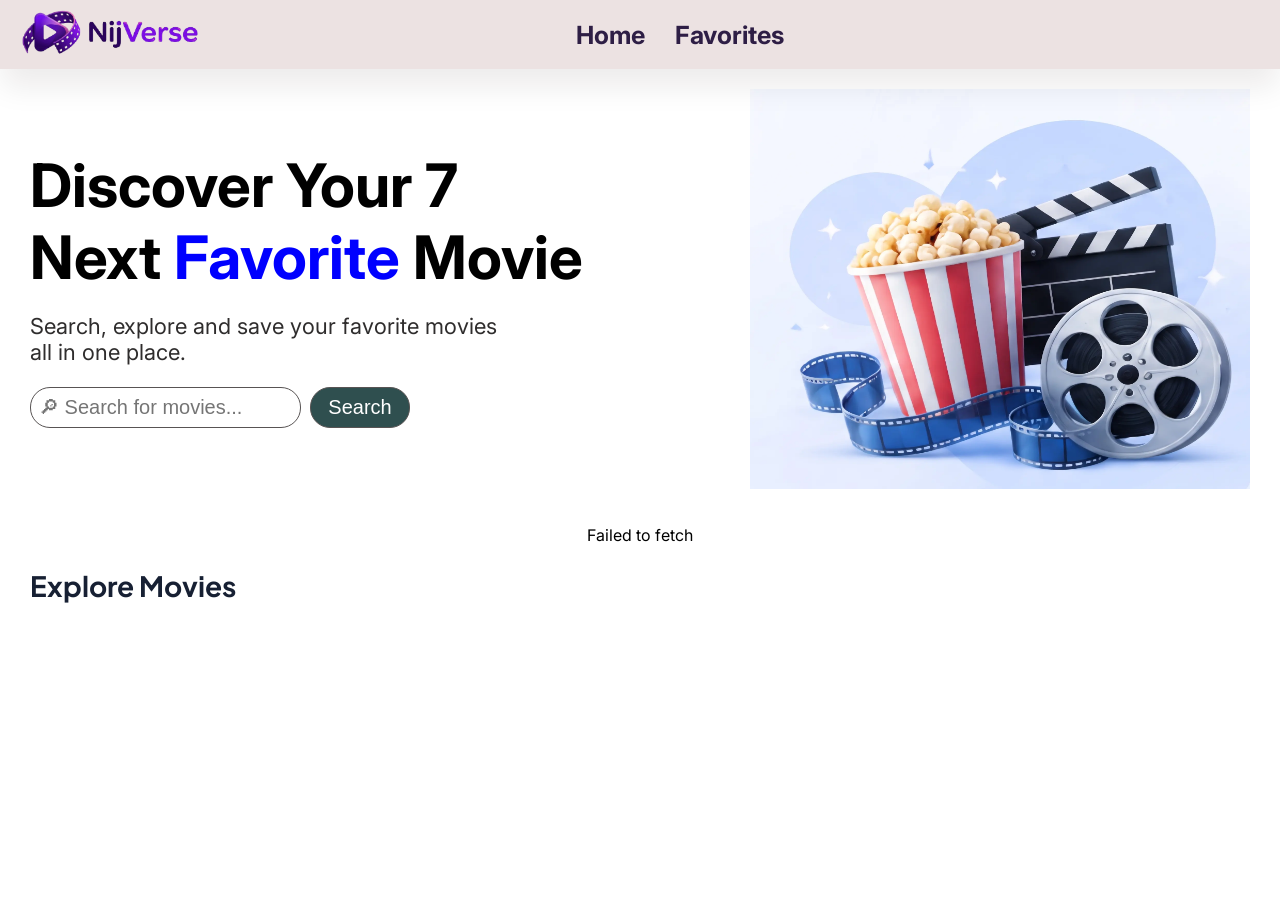
<file: index.html>
<!DOCTYPE html>
<html lang="en">
<head>
    <meta charset="UTF-8">
    <meta name="viewport" content="width=device-width, initial-scale=1.0">
    <title>Movie App</title>
    <link rel="stylesheet" href="style.css">
    <link rel="preconnect" href="https://fonts.googleapis.com">
    <link rel="preconnect" href="https://fonts.gstatic.com" crossorigin>
    <link href="https://fonts.googleapis.com/css2?family=Inter:wght@400;500;600&family=Plus+Jakarta+Sans:wght@600;700;800&display=swap" rel="stylesheet">
</head>
<body>
    <nav class="navi">
            <div id="logo">
                <img src="logo.png" alt="Nijverse">
            </div>
            <div id="items">
                <a href="index.html" id="homep">Home</a>
                <a href="favorites.html" id="fav">Favorites</a>
            </div>
    </nav>
    <div class="body">
        <main class="main">
            <div>
                <p id="heading">Discover Your 7<br> Next <span id="favorite">Favorite</span> Movie</p>
                <p id="guide">Search, explore and save your favorite movies<br> all in one place.</p>

                <div>
                    <input type="text" placeholder="🔎︎ Search for movies..." id="inp">
                    <button type="submit" id="subbtn">Search</button>
            </div>
            </div>
            <div>
                <img src="heroimg.webp" alt="heroimg" id="heroimg">
            </div>  
    </div>  

    <!-- movie search -->
    <p id="status"></p>

        <section id="home">
            <h2>Explore Movies</h2>
            <div id="movieContainer"></div>
            </section>
        </main>
    
    <script src="script.js"></script>
</body>
</html>
</file>
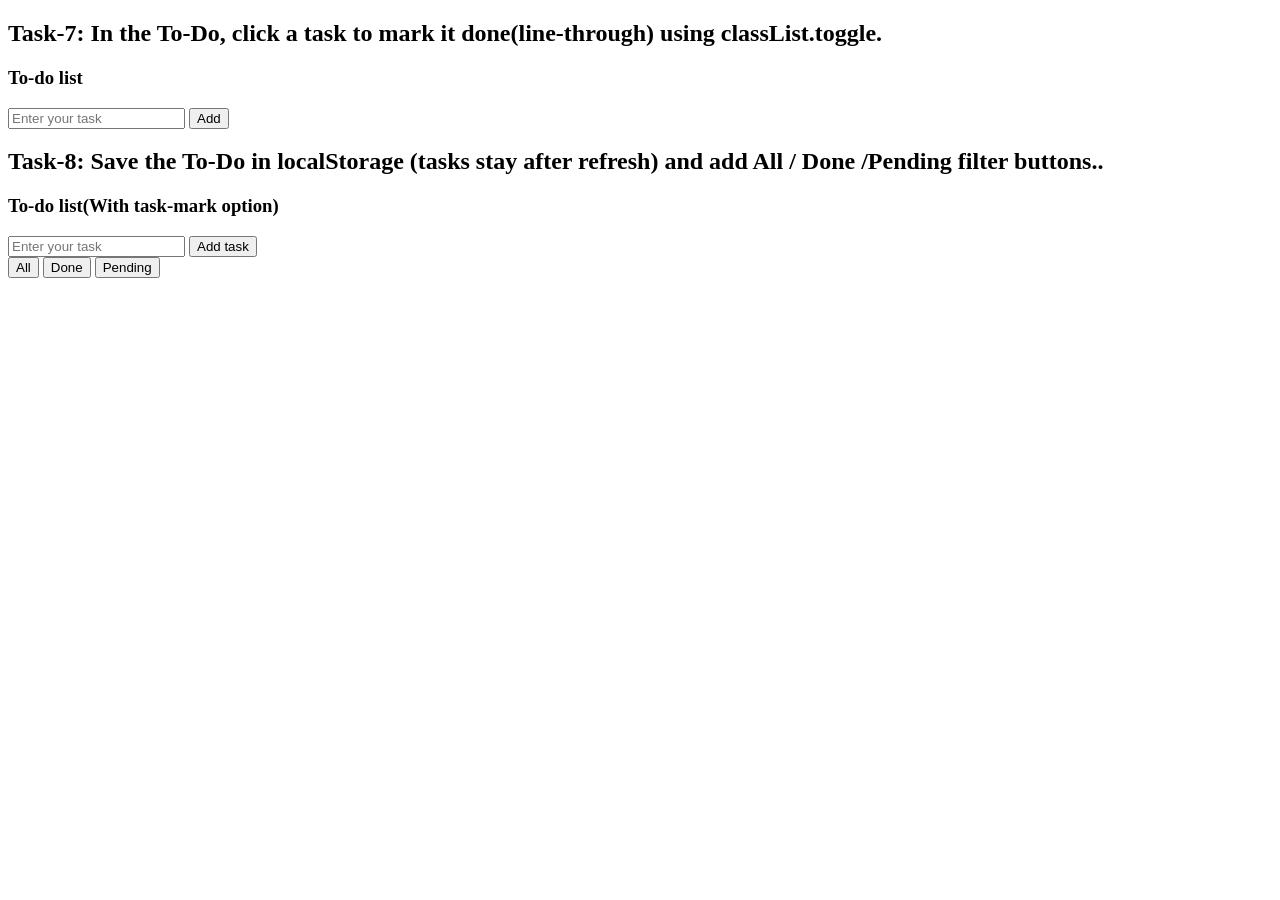
<file: challenge(Tasks)/index.html>
<!DOCTYPE html>
<html lang="en">
<head>
    <meta charset="UTF-8">
    <meta name="viewport" content="width=device-width, initial-scale=1.0">
    <title>Challenge(Tasks)</title>
</head>
<body>
    <div>
        <h2> Task-7: In the To-Do, click a task to mark it done(line-through) using classList.toggle.</h2>

        <h3>To-do list</h3>

        <input type="text" id="task" placeholder="Enter your task">
        <button id="tbtn">Add</button>
        <ol id="lists"></ol>
    </div>
    <div>
        <h2> Task-8: Save the To-Do in localStorage (tasks stay after refresh) and add All / Done /Pending filter buttons..</h2>

        <h3>To-do list(With task-mark option)</h3>

        <input type="text" id="task1" placeholder="Enter your task">
        <button id="tbtn1">Add task</button>

        <div>
            <button type="button" id="all">All</button>
            <button type="button" id="done">Done</button>
            <button type="button" id="pending">Pending</button>
        </div>
        <ol id="lists1"></ol>
    </div>
    

    <script src="script.js"></script>
</body>
</html>
</file>
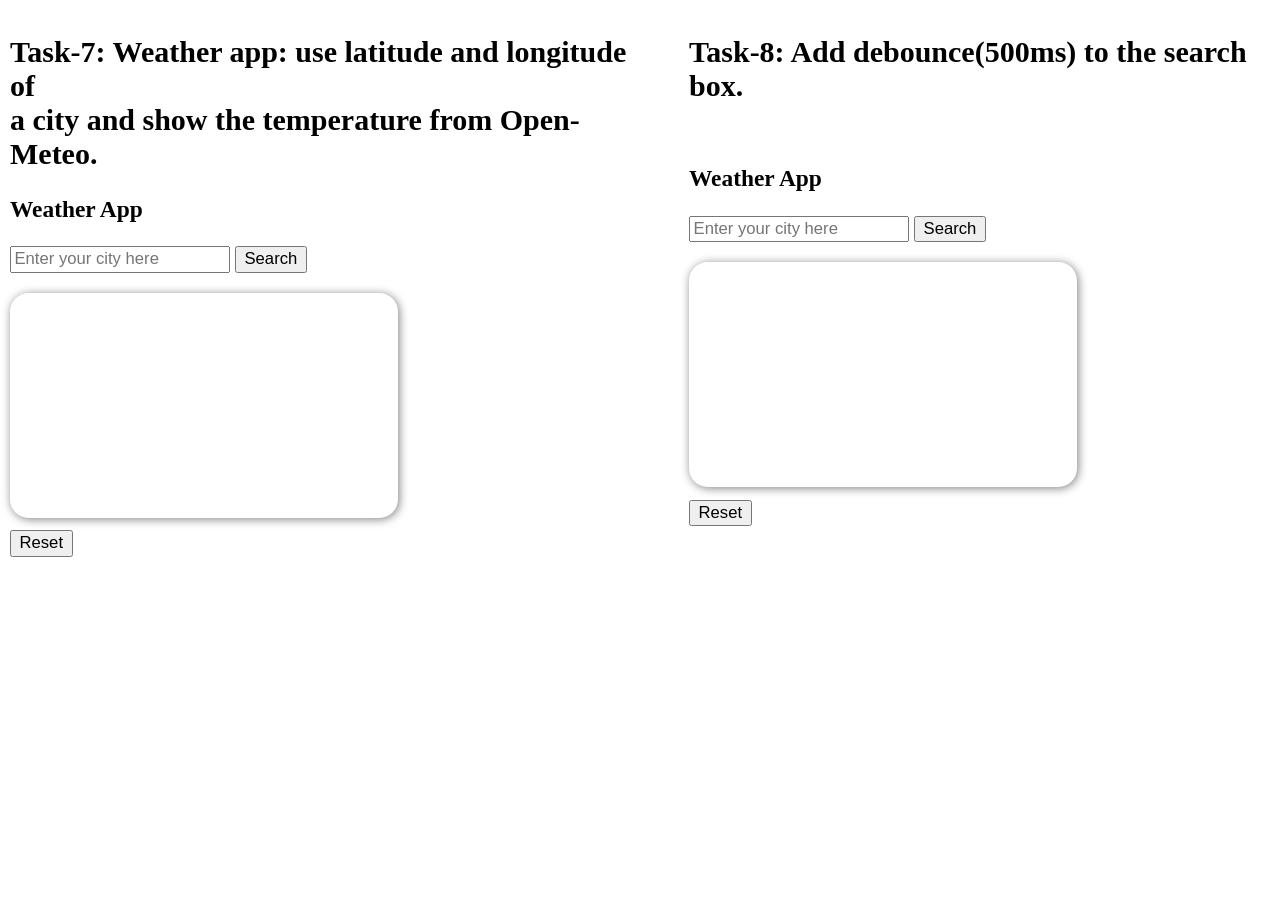
<file: Tasks(Challenges)/index.html>
<!DOCTYPE html>
<html lang="en">
<head>
    <meta charset="UTF-8">
    <meta name="viewport" content="width=device-width, initial-scale=1.0">
    <title>Tasks(Challenges)</title>
    <link rel="stylesheet" href="style.css">
</head>
<body style="zoom: 125%;">
    <!-- task-7 -->
    <div>
        <h2>Task-7: Weather app: use latitude and longitude of <br>a city and show the temperature from Open-Meteo.</h2>

        <div>
            <h3>Weather App</h3>
            <input type="text" placeholder="Enter your city here" id="inp">
            <button type="submit" id="btn">Search</button>

            <p id="status"></p>
            <div id="weather">
                <h3 id="cityName"></h3>
                <h1 id="temp"></h1>
                <p id="coord"></p>
            </div>
            <button type="reset" id="resetbtn">Reset</button>
        </div>
    </div>

    <!-- task-8 -->
    <div style="padding-left: 50px;">
    <h2>Task-8: Add debounce(500ms) to the search box.</h2>
    <p></p>

    <div>
        <h3 style="padding-top: 30px;">Weather App</h3>
        <input type="text" placeholder="Enter your city here" id="inp1">
        <button type="submit" id="btn1">Search</button>

        <p id="status1"></p>
        <div id="weather1">
            <h3 id="cityName1"></h3>
            <h1 id="temp1"></h1>
            <p id="coord1"></p>
        </div>
        <button type="reset" id="resetbtn1">Reset</button>
    </div>
    </div>
    <script src="script.js"></script>
</body>
</html>
</file>
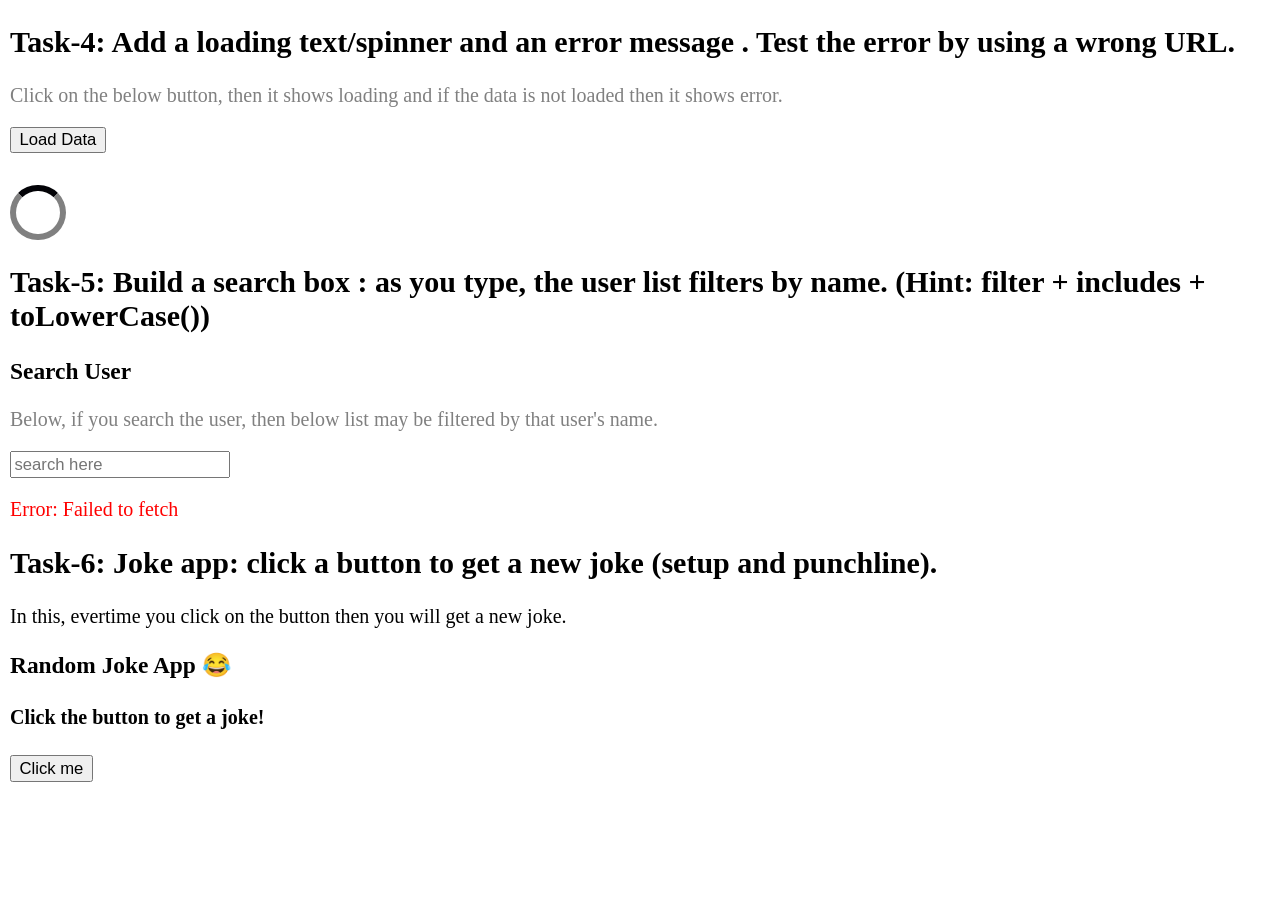
<file: Tasks(Med)/index.html>
<!DOCTYPE html>
<html lang="en">
<head>
    <meta charset="UTF-8">
    <meta name="viewport" content="width=device-width, initial-scale=1.0">
    <title>Day-5(Tasks-Med)</title>
</head>
<body style="zoom: 125%;">
    <!-- task-4 -->
    <div>
        <h2>Task-4: Add a loading text/spinner and an error message . Test the error by using a wrong URL.</h2>
        <p style="color: gray;">Click on the below button, then it shows loading and if the data is not loaded then it shows error. </p>
        
        <button id="data">Load Data</button>
        <div class="spinner" id="loader" style="width: 35px; height: 35px; border: 5px solid gray; border-top: 5px solid rgb(3, 3, 7); border-radius: 50%; animation: spin 1s linear infinite; margin-top: 25px"></div>
        <p id="error"></p>
    </div>

    <!-- task-5 -->
     <div>
        <h2>Task-5: Build a search box : as you type, the user list filters by name. (Hint: filter + includes + toLowerCase())</h2>
        <h3>Search User</h3>
        <p style="color: gray;">Below, if you search the user, then below list may be filtered by that user's name.</p>
        
        <div>
            <input type="text" placeholder="search here" id="searchbox">
            <ul id="lists"></ul>
            <p id="status"></p>
        </div>
     </div>

     <!-- task-6 -->

      <div>
        <h2>Task-6: Joke app: click a button to get a new joke (setup and punchline).</h2>
        <p>In this, evertime you click on the button then you will get a new joke.</p>

        <h3>Random Joke App 😂</h3>
        <div>
            <h4 id="setup">Click the button to get a joke!</h4>
            <p id="joke"></p>
        </div>
        
        <button type="button" id="btn1">Click me</button>
        <p id="status2"></p>
      </div>

    <script src="script.js"></script>
</body>
</html>
</file>
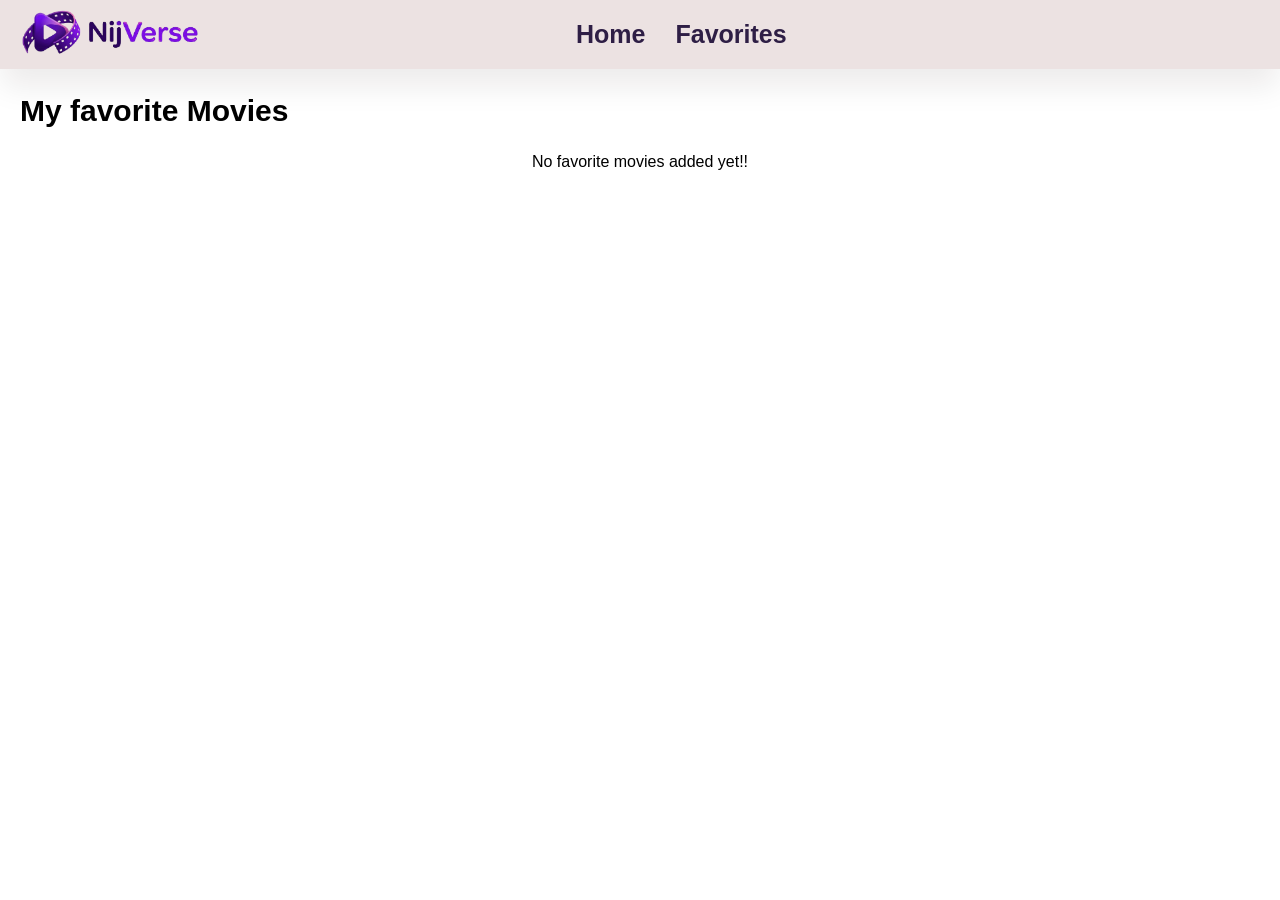
<file: favorites.html>
<!DOCTYPE html>
<html lang="en">
<head>
    <meta charset="UTF-8">
    <meta name="viewport" content="width=device-width, initial-scale=1.0">
    <title>Movie App</title>
    <link rel="stylesheet" href="style.css">
</head>
<body>
    <div>
        <nav class="navi">
            <div id="logo">
            <img src="logo.png" alt="Nijverse">
                <!-- <span>🎬 Nijverse</span> -->
            </div>
            <div id="items">
                <a href="index.html">Home</a>
                <a href="favorites.html">Favorites</a>
            </div>
        </nav>
    </div>
    <div>
        <h2 id="fav1">My favorite Movies</h2>

        <p id="status"></p>

        <div id="favoriteContainer"></div>
    </div>

    <script src="script.js"></script>
</body>
</html>
</file>
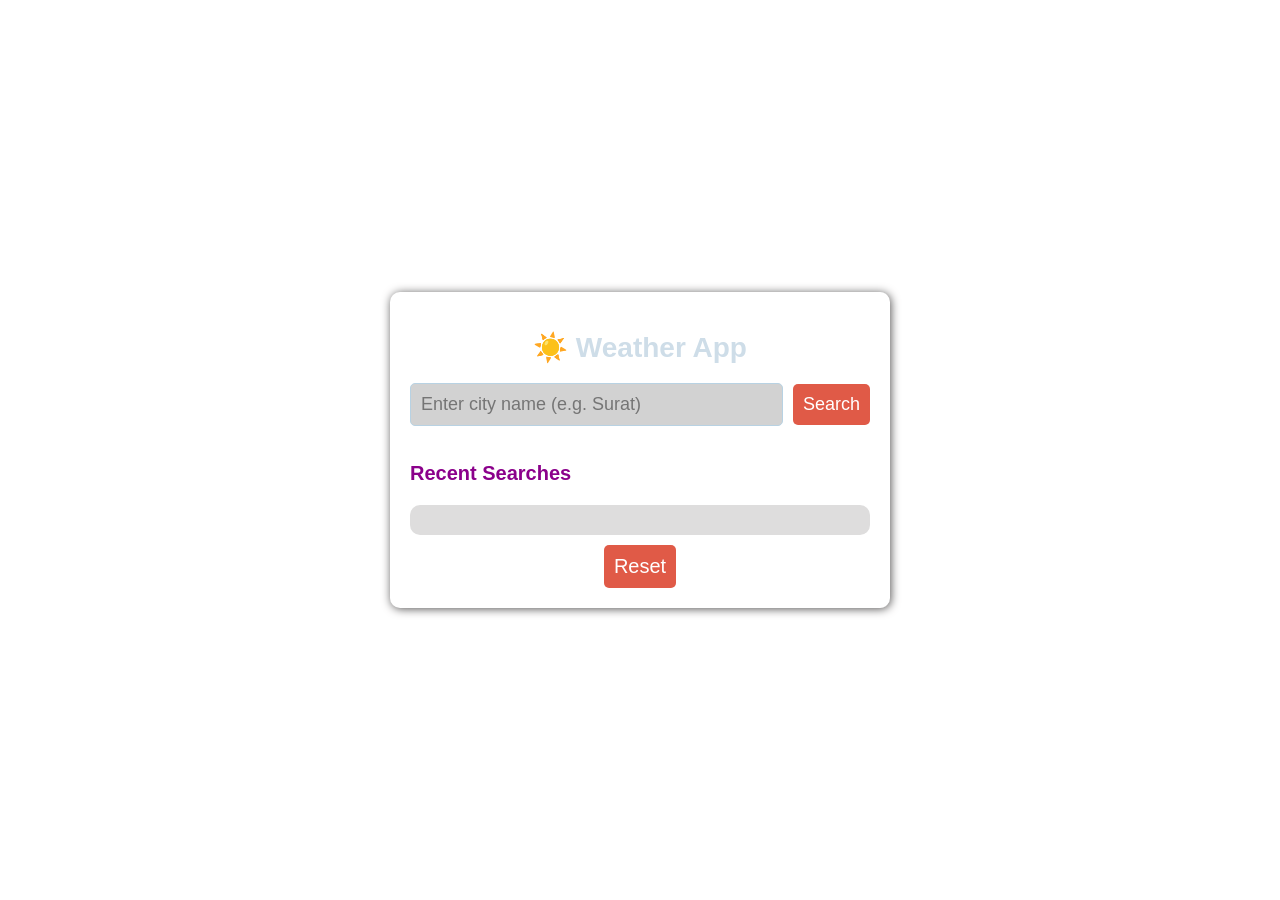
<file: practice.html>
<!-- combined html file for Mobile view -->

<!DOCTYPE html>
<html lang="en">

<head>
    <meta charset="UTF-8">
    <meta name="viewport" content="width=device-width, initial-scale=1.0">
    <title>Weather App</title>

    <style>
        /* ===== GENERAL CSS ===== */

        * {
            box-sizing: border-box;
        }

        body {
            display: flex;
            justify-content: center;
            align-items: center;
            min-height: 100vh;
            margin: 0;
            padding: 20px;

            background-image: url("https://drive.google.com/uc?export=view&id=1ApIkqAGm5T8fP-hjsY5_q6IdsGJm4_S4");
            background-size: cover;
            background-position: center;
            background-repeat: no-repeat;
            background-attachment: fixed;
        }

        /* ===== MAIN APP ===== */

        .app {
            font-family: 'Lucida Sans', sans-serif;
            width: 500px;
            max-width: 100%;
            height: auto;
            box-shadow: 1px 1px 10px rgb(86, 84, 84);
            border-radius: 10px;
            padding: 20px;
            margin: 20px;
            background-color: rgba(255, 255, 255, 0.15);
            backdrop-filter: blur(5px);
        }

        #title {
            text-align: center;
            color: #cedde8;
            font-size: 28px;
        }

        /* ===== SEARCH FORM ===== */

        #searchForm {
            display: flex;
            justify-content: center;
            align-items: center;
            gap: 10px;
            margin-top: 10px;
            width: 100%;
        }

        #cityInput {
            width: 100%;
            min-width: 0;
            font-size: 18px;
            border: 1px solid #B8D2E3;
            border-radius: 5px;
            padding: 10px;
            color: #263746;
            background-color: #d2d2d2;
        }

        #sub {
            font-size: 18px;
            padding: 10px;
            border: none;
            border-radius: 5px;
            cursor: pointer;
            color: #FFFFFF;
            background-color: #E05A47;
            white-space: nowrap;
        }

        #sub:hover {
            opacity: 0.7;
        }

        /* ===== STATUS ===== */

        #status {
            text-align: center;
            color: white;
            font-weight: bold;
            overflow-wrap: anywhere;
        }

        /* ===== WEATHER RESULT ===== */

        #result {
            display: flex;
            justify-content: center;
            text-align: center;
            font-size: large;
            width: 100%;
        }

        .card {
            width: 100%;
            padding: 15px;
            margin-top: 15px;
            border-radius: 10px;
            background-color: rgba(255, 255, 255, 0.75);
            box-shadow: 1px 1px 8px rgb(86, 84, 84);
            overflow-wrap: anywhere;
        }

        .card h2 {
            font-size: 22px;
        }

        .temp {
            font-size: 32px;
            font-weight: bold;
        }

        .hot {
            color: red;
        }

        .cold {
            color: blue;
        }

        .normal {
            color: orange;
        }

        /* ===== RECENT SEARCHES ===== */

        #recentSearches {
            width: 100%;
            margin-top: 20px;
        }

        #lastsearch {
            color: darkmagenta;
            font-size: 20px;
        }

        #searchList {
            display: flex;
            flex-wrap: wrap;
            gap: 10px;
            justify-content: center;
            color: chocolate;
            background-color: rgb(222, 221, 221);
            border-radius: 10px;
            width: 100%;
            padding: 15px;
            list-style: none;
            margin: 0;
        }

        #searchList li {
            padding: 6px 10px;
            background-color: white;
            border-radius: 5px;
            overflow-wrap: anywhere;
            max-width: 100%;
        }

        /* ===== RESET BUTTON ===== */

        .resetbtn {
            display: flex;
            justify-content: center;
        }

        #rst {
            padding: 10px;
            border: none;
            border-radius: 5px;
            color: #FFFFFF;
            background-color: #E05A47;
            font-size: 20px;
            cursor: pointer;
            margin-top: 10px;
        }

        #rst:hover {
            opacity: 0.7;
        }

        /* ===== MOBILE RESPONSIVENESS ===== */

        @media screen and (max-width: 480px) {

            body {
                padding: 10px;
                background-attachment: scroll;
                align-items: flex-start;
            }

            .app {
                width: 100%;
                padding: 15px;
                margin: 10px 0;
            }

            #title {
                font-size: 22px;
            }

            #searchForm {
                flex-direction: column;
                gap: 10px;
            }

            #cityInput {
                width: 100%;
                font-size: 16px;
                padding: 12px;
            }

            #sub {
                width: 100%;
                font-size: 16px;
                padding: 12px;
            }

            .card h2 {
                font-size: 19px;
            }

            .temp {
                font-size: 28px;
            }

            #result {
                font-size: 16px;
            }

            #rst {
                width: 100%;
                font-size: 18px;
            }

            #lastsearch {
                font-size: 18px;
            }

            #searchList {
                padding: 10px;
                gap: 8px;
            }
        }

        /* ===== SMALL MOBILE SCREENS ===== */

        @media screen and (max-width: 320px) {

            body {
                padding: 5px;
            }

            .app {
                padding: 12px;
            }

            #title {
                font-size: 19px;
            }

            .temp {
                font-size: 24px;
            }

            .card h2 {
                font-size: 17px;
            }
        }

    </style>
</head>

<body>

    <div class="app">

        <h1 id="title">☀️ Weather App</h1>

        <form id="searchForm">

            <input
                id="cityInput"
                type="text"
                placeholder="Enter city name (e.g. Surat)"
            >

            <button type="submit" id="sub">Search</button>

        </form>

        <p id="status"></p>

        <div id="result"></div>

        <div id="recentSearches">

            <h3 id="lastsearch">Recent Searches</h3>

            <ul id="searchList"></ul>

        </div>

        <div class="resetbtn">

            <button type="reset" id="rst">Reset</button>

        </div>

    </div>


    <script>

        // ===== SELECT ELEMENTS =====

        const form = document.querySelector("#searchForm");
        const cityInput = document.querySelector("#cityInput");
        const status = document.querySelector("#status");
        const result = document.querySelector("#result");

        const searchList = document.querySelector("#searchList");
        const recentSearches = document.querySelector("#recentSearches");
        const reset = document.querySelector("#rst");


        // ===== GET WEATHER FUNCTION =====

        async function getWeather(city) {

            status.textContent = "Loading...";
            result.innerHTML = "";

            try {

                // 1) City to location

                const geoRes = await fetch(
                    `https://geocoding-api.open-meteo.com/v1/search?name=${encodeURIComponent(city)}&count=1`
                );

                const geoData = await geoRes.json();

                if (!geoData.results || geoData.results.length === 0) {
                    throw new Error("City not found");
                }

                const {
                    latitude,
                    longitude,
                    name,
                    country
                } = geoData.results[0];


                // 2) Location to weather

                const wRes = await fetch(
                    `https://api.open-meteo.com/v1/forecast?latitude=${latitude}&longitude=${longitude}&current_weather=true`
                );

                const wData = await wRes.json();
                const w = wData.current_weather;

                if (!w) {
                    throw new Error("Weather data not available");
                }

                status.textContent = "";

                showWeather(name, country, w);


                // Remember last searched city

                localStorage.setItem("lastCity", city);

                saveSearch(name);

            }

            catch (err) {

                status.textContent = "Error: " + err.message;

            }

        }


        // ===== SHOW WEATHER FUNCTION =====

        function showWeather(name, country, w) {

            let tempclass = "";

            if (w.temperature > 30) {

                tempclass = "hot";

            }

            else if (w.temperature < 20) {

                tempclass = "cold";

            }

            else {

                tempclass = "normal";

            }

            result.innerHTML = `

                <div class="card">

                    <h2>${name}, ${country}</h2>

                    <p class="temp ${tempclass}">
                        ${w.temperature} °C
                    </p>

                    <p>
                        Wind: ${w.windspeed} km/h
                    </p>

                </div>

            `;

        }


        // ===== SAVE RECENT SEARCHES =====

        function saveSearch(city) {

            let searches = [];

            try {

                searches = JSON.parse(
                    localStorage.getItem("recentSearches")
                ) || [];

                if (!Array.isArray(searches)) {
                    searches = [];
                }

            }

            catch (error) {

                searches = [];

            }


            // Remove duplicate city

            searches = searches.filter(
                item => item.toLowerCase() !== city.toLowerCase()
            );


            // Add latest city at the start

            searches.unshift(city);


            // Keep only last 5 searches

            searches = searches.slice(0, 5);


            // Save array in localStorage

            localStorage.setItem(
                "recentSearches",
                JSON.stringify(searches)
            );


            displaySearches(searches);

        }


        // ===== DISPLAY RECENT SEARCHES =====

        function displaySearches(searches) {

            searchList.innerHTML = "";

            searches.forEach(city => {

                const li = document.createElement("li");

                li.textContent = city;

                searchList.appendChild(li);

            });

        }


        // ===== FORM SUBMIT EVENT =====

        form.addEventListener("submit", (e) => {

            e.preventDefault();

            const city = cityInput.value.trim();

            if (city) {

                getWeather(city);

            }

        });


        // ===== LOAD PREVIOUS SEARCHES =====

        let oldSearches = [];

        const savedSearches = localStorage.getItem("recentSearches");

        if (savedSearches) {

            try {

                oldSearches = JSON.parse(savedSearches);

                if (!Array.isArray(oldSearches)) {
                    oldSearches = [];
                }

            }

            catch (error) {

                oldSearches = [];

                localStorage.removeItem("recentSearches");

            }

        }

        displaySearches(oldSearches);


        // ===== SHOW LAST CITY WHEN PAGE OPENS =====

        const last = localStorage.getItem("lastCity");

        if (last) {

            cityInput.value = last;

            getWeather(last);

        }


        // ===== RESET BUTTON =====

        reset.addEventListener("click", () => {

            cityInput.value = "";

        });

    </script>

</body>
</html>
</file>
<file: style.css>
body {
    margin: 0px;
    font-family: 'Inter', sans-serif;
    padding-bottom: 15px;
}
h1, h2, h3, .navbar a {
  font-family: 'Plus Jakarta Sans', sans-serif;
}

.body {
    padding: 10px;
}
.navi {
    display: flex;
    align-items: center;
    position: relative;
    padding: 5px;
    position: sticky;
    top: 0;
    z-index: 9999;
    box-shadow: 0 20px 30px -2px rgba(24, 18, 18, 0.08);
    box-sizing: border-box;
    width: 100%;
    background-color: rgb(236, 226, 226);
}

#logo img {
    width: 210px;
    height: 55px;
    object-fit:cover;
}
#items {
    display: flex;
    justify-content: center;
    align-items: center;
    position: absolute;
    gap: 30px;
    left: 45%;
    font-size: 25px;
    font-weight: 100;
}
#homep:hover {
    opacity: 0.5;
}
#fav:hover {
    opacity: 0.5;
}
#items a {
    text-decoration: none;
    color: rgb(46, 30, 69);
    font-weight: bold;
}
.main {
    padding: 10px 20px;
    display: flex;
    justify-content: space-between;
}
#heading {
    font-size: 60px;
    font-weight: bold;
    margin-bottom: 20px;
}
#favorite {
    color: blue;
}
#guide {
    margin-top: 0;
    font-size: 22px;
    color: rgb(47, 45, 45);
}

#inp {
    box-sizing: border-box;
    border: 1px solid rgb(88, 84, 84);
    border-radius: 20px;
    width: auto;
    padding: 8px;
    font-size: 20px;
}
#subbtn {
    box-sizing: border-box;
    border: 1px solid rgb(88, 84, 84);
    border-radius: 20px;
    width: 100px;
    padding: 8px;
    font-size: 20px;
    cursor: pointer;
    background-color: darkslategrey;
    color: white;
    margin-left: 5px;
}
#subbtn:hover {
    opacity: 0.8;
}

#heroimg {
    display: flex;
    height: 400px;
    width: 500px;
}
/* Explore Movies Section */
#home {
    padding: 0px 30px;
}

#home h2 {
    font-size: 28px;
    color: #172033;
    margin-bottom: 25px;
}

/* Movie Grid */
#movieContainer {
    display: grid;
    grid-template-columns: repeat(auto-fit, minmax(200px, 1fr));
    gap: 25px;
    width: 100%;
}

/* Movie Card */
.moviecard {
    background-color: #ffffff;
    padding: 10px;
    border: 1px solid #E2E8F0;
    border-radius: 12px;
    text-align: center;
    box-shadow: 0 4px 12px rgba(0, 0, 0, 0.06);
    transition: transform 0.3s ease, box-shadow 0.3s ease;
}

/* Card Hover */
.moviecard:hover {
    transform: translateY(-6px);
    box-shadow: 0 8px 20px rgba(0, 0, 0, 0.12);
}

/* Movie Poster */
.moviecard img {
    width: 100%;
    height: 250px;
    object-fit: cover;
    border-radius: 8px;
}

/* Movie Title */
.moviecard h3 {
    font-size: 18px;
    color: #172033;
    margin: 12px 0 8px;
}

/* Movie Year */
.moviecard p {
    font-size: 15px;
    color: #64748B;
}

/* Favorite Button */
.moviecard button {
    width: 100%;
    padding: 10px;
    border: none;
    border-radius: 8px;
    background-color: #2563EB;
    color: white;
    font-size: 14px;
    cursor: pointer;
    transition: background-color 0.3s ease;
}

.moviecard button:hover {
    background-color: #1D4ED8;
}

.moviecard button:disabled {
    background-color: #64748B;
    cursor: not-allowed;
}
#status {
    display: flex;
    align-items: center;
    justify-content: center;
}

/* Favorites Page */

/* Favorites Page */
#fav1 {
    padding-left: 20px;
    font-size: 30px;
}
#favoriteContainer {
    display: grid;
    grid-template-columns: repeat(auto-fill, minmax(210px, 240px));
    justify-content: start;
    gap: 25px;
    padding: 20px 30px;
    width: 100%;
    box-sizing: border-box;
}

/* Favorites Heading */
.favorites-heading {
    font-size: 28px;
    color: #172033;
    margin: 30px;
}

/* Movie Card */
#favoriteContainer .moviecard {
    width: 100%;
    box-sizing: border-box;
    background-color: #ffffff;
    padding: 12px;
    border: 1px solid #E2E8F0;
    border-radius: 12px;
    text-align: center;
    box-shadow: 0 4px 12px rgba(0, 0, 0, 0.06);
    transition: transform 0.3s ease;
}

#favoriteContainer .moviecard:hover {
    transform: translateY(-5px);
}

/* Movie Poster */
#favoriteContainer .moviecard img {
    display: block;
    width: 100%;
    height: 300px;
    object-fit: cover;
    object-position: center;
    border-radius: 8px;
}

/* Movie Title */
#favoriteContainer .moviecard h3 {
    font-size: 18px;
    color: #172033;
    margin: 12px 0;
}

/* Movie Year */
#favoriteContainer .moviecard p {
    font-size: 15px;
    color: #64748B;
}

/* Remove Button */
#favoriteContainer .moviecard button {
    width: 100%;
    padding: 10px;
    border: none;
    border-radius: 8px;
    background-color: #DC2626;
    color: white;
    font-size: 14px;
    cursor: pointer;
}

#favoriteContainer .moviecard button:hover {
    background-color: #B91C1C;
}

/* Tablet */
@media (max-width: 768px) {
    #favoriteContainer {
        grid-template-columns: repeat(2, minmax(0, 1fr));
        gap: 15px;
        padding: 15px;
    }

    #favoriteContainer .moviecard img {
        height: 250px;
    }
}

/* Mobile */
@media (max-width: 480px) {
    #favoriteContainer {
        grid-template-columns: repeat(2, minmax(0, 1fr));
        gap: 12px;
        padding: 12px;
    }

    #favoriteContainer .moviecard img {
        height: 190px;
    }

    #favoriteContainer .moviecard h3 {
        font-size: 15px;
    }

    #favoriteContainer .moviecard button {
        font-size: 12px;
        padding: 8px 4px;
    }
}
</file>
<file: Tasks(Challenges)/style.css>
body {
    display:flex;
    grid-column: 2;
}
#weather {
    box-sizing: border-box;
    width: 310px;
    height: 180px;
    /* border: 1px solid gray; */
    padding: 10px 10px;
    border-radius: 15px;
    margin-bottom: 10px;
    box-shadow: 1px 1px 8px gray;
}
#weather1 {
    box-sizing: border-box;
    width: 310px;
    height: 180px;
    padding: 10px 10px;
    border-radius: 15px;
    margin-bottom: 10px;
    box-shadow: 1px 1px 8px gray;
}
</file>
